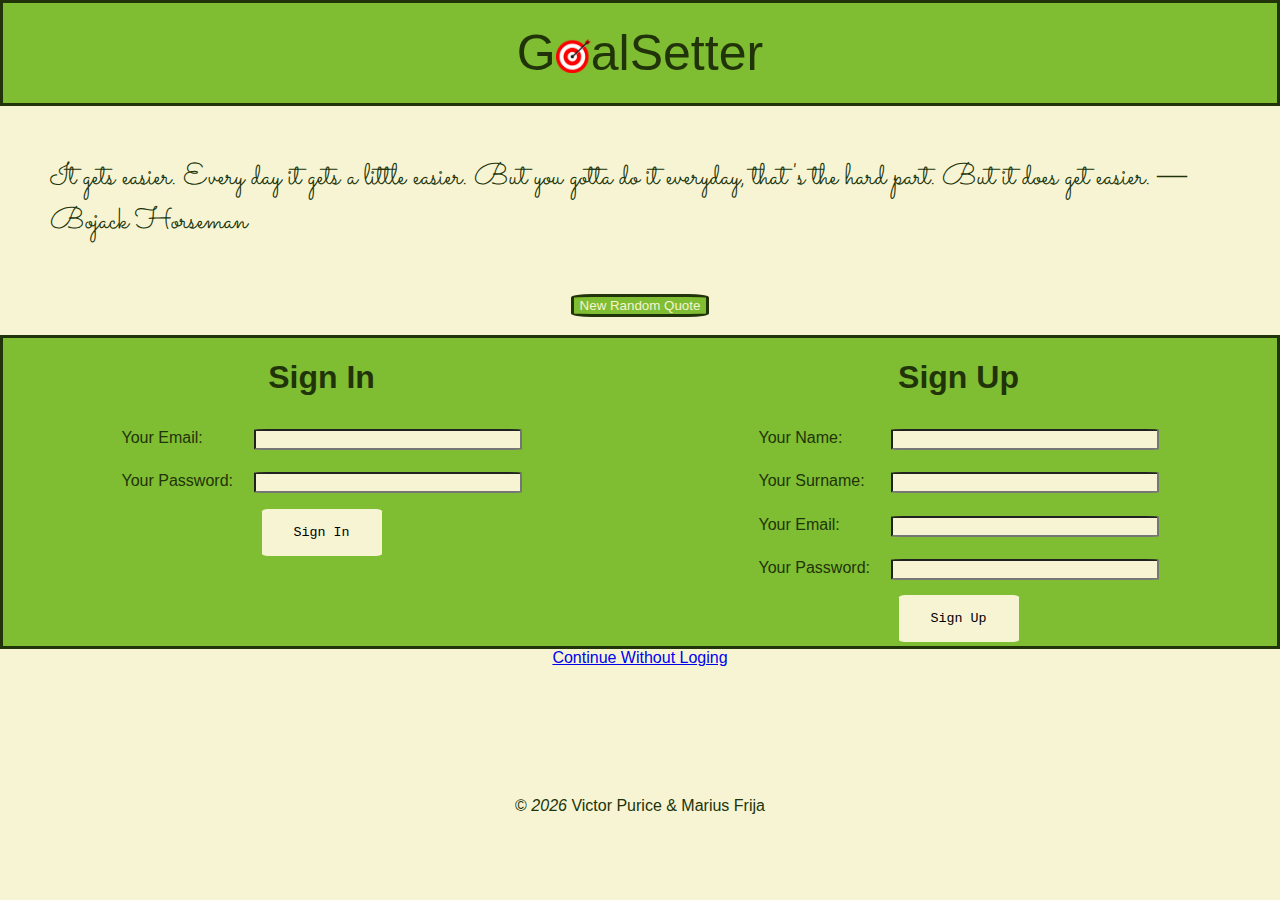
<file: index.html>
<!DOCTYPE html>
<html lang="en">
<head>
    <meta charset="UTF-8">
    <meta http-equiv="X-UA-Compatible" content="IE=edge">
    <meta name="viewport" content="width=device-width, initial-scale=1.0">
    <title>Welcome</title>
    <link rel="stylesheet" href="css_files\style.css">
    <link rel="shortcut icon" type="image/x-icon" href="target-2070972_1280.png">
    <script defer src="qoutes.js"></script>

    <link rel="stylesheet" type="text/css" href="style.css"/>
    <link rel="preconnect" href="https://fonts.googleapis.com">
    <link rel="preconnect" href="https://fonts.gstatic.com" crossorigin>
    <link href="https://fonts.googleapis.com/css2?family=Dancing+Script:wght@500&display=swap" rel="stylesheet">
   
    <link rel="preconnect" href="https://fonts.googleapis.com">
    <link rel="preconnect" href="https://fonts.gstatic.com" crossorigin>
    <link href="https://fonts.googleapis.com/css2?family=Sacramento&display=swap" rel="stylesheet">
    
    <script>
        function todayDate(){
        var d = new Date();
        var n = d.getFullYear() + "  ";
        return document.getElementById("date").innerHTML = n;
    }
    </script>


</head>

<body onload=todayDate()>

    <div class = "inceput">  
        <div class="titlu">G</div>
        <div class="titlu"><img src="target-2070972_1280.png" alt="" width="35" class="img"></div>
        <div class="titlu">a</div>
        <div class="titlu">l</div>
        <div class="titlu"> </div>
        <div class="titlu">S</div>
        <div class="titlu">e</div>
        <div class="titlu">t</div>
        <div class="titlu">t</div>
        <div class="titlu">e</div>
        <div class="titlu">r</div>
    </div>

    <div id="ascuns">
        <ul id="bruceli">
            <li>HAHAHA</li>
        </ul>
    </div>
    
    <div id="nemo">
        
    </div>

    <center>
    <button type="button" id="lol">New Random Quote</button>
    </center>
    <br>
    

    <div class="tabele">
        <form action="" onsubmit="return false">
            <ul class="nav">
                <li>
                    <h1>
                        Sign In
                    </h1>
                </li>
                <li>
                    <div class="name content">
                        <label for="Name">Your Email:</label>
                        <input type="email" name = "name" style="width:260px"/> 
                    </div>
                </li>
                <li>
                    <div class="email content">
                        <label for="">Your Password:</label><input type="password" name = "name_email" style="width:260px"> 
                    </div>
                </li>
                <li>
                <div class="button">
                        <button type="submit">
                            <div style="font-family: 'Courier New', monospace;"> Sign In </div>
                        </button>
                    </div>
                </li>
            </ul>
        </form>
        <form action="" onsubmit="return false">
            <ul class="nav">
                <li>
                    <h1>
                        Sign Up
                    </h1>
                </li>
                <li>
                    <div class="name content">
                        <label for="Name">Your Name:</label>
                        <input type="text" name = "name" style="width:260px"/> 
                    </div>
                </li>
                <li>
                    <div class="email content">
                        <label for="">Your Surname:</label><input type="text" name = "name_email" style="width:260px"> 
                    </div>
                </li>
                <li>
                    <div class="email content">
                        <label for="">Your Email:</label><input type="email" name = "name_email" style="width:260px"> 
                    </div>
                </li>
                <li>
                    <div class="email content">
                        <label for="">Your Password:</label><input type="password" name = "name_email" style="width:260px"> 
                    </div>
                </li>
                <li>
                    <div class="button">
                        <button type="submit" id="signup">
                            <div style="font-family: 'Courier New', monospace;"> Sign Up </div>
                        </button>
                    </div>
                </li>
            </ul>
        </form>
    </div>

    <center>
        <a href="home.html">Continue Without Loging</a>
    </center>
        


    

    <div class="empty"> </div>
    
    

    <footer>
        &copy; <em id="date"></em>Victor Purice & Marius Frija
    </footer>
</body>
</html>
</file>
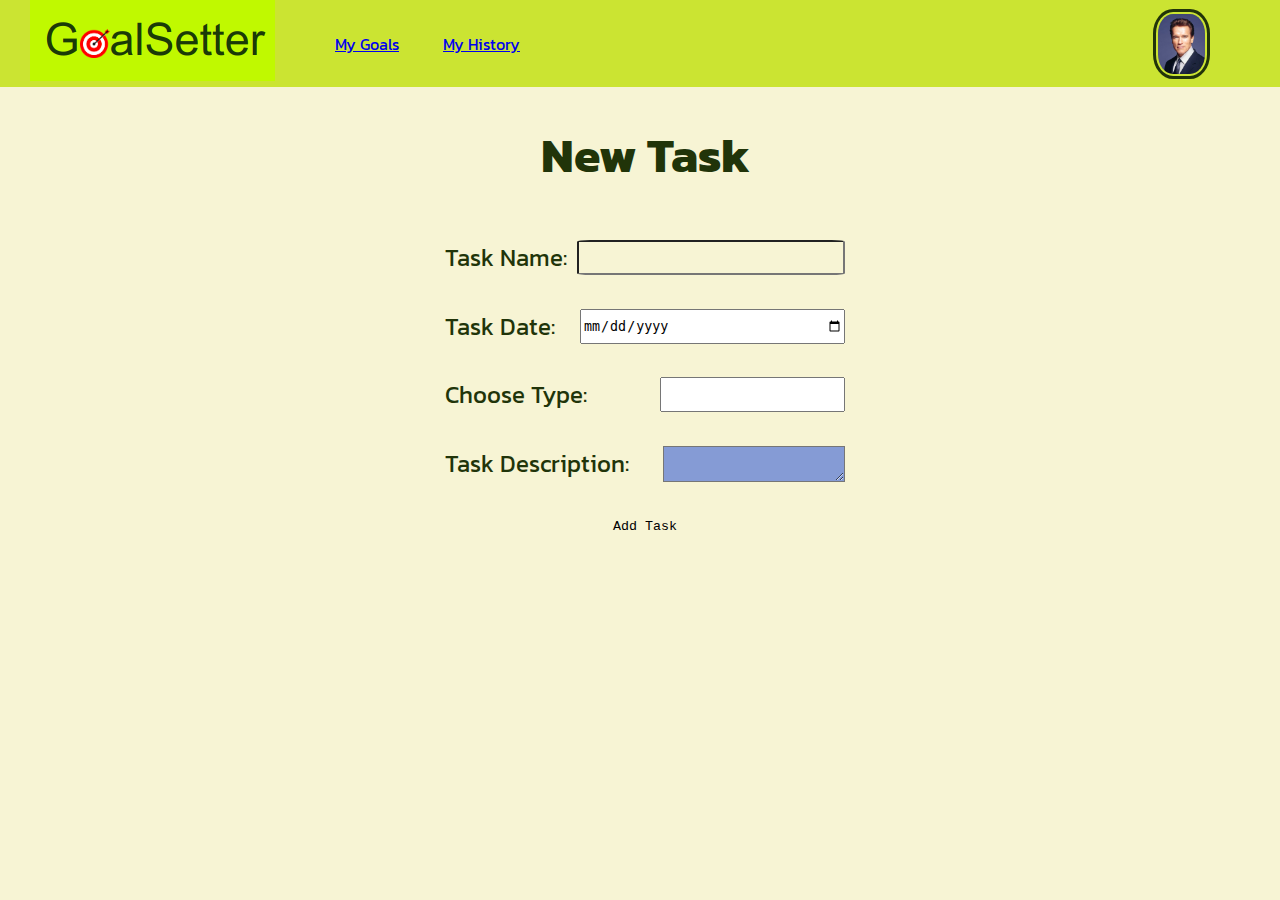
<file: add-goal.html>
<!DOCTYPE html>
<html lang="en">
<head>
    <link rel="shortcut icon" type="image/x-icon" href="target-2070972_1280.png">
        <link rel="stylesheet" href="css_files\style.css">
    <meta charset="UTF-8">
    <meta http-equiv="X-UA-Compatible" content="IE=edge">
    <meta name="viewport" content="width=device-width, initial-scale=1.0">
    <title>New Target</title>
    <link rel="stylesheet" href="css_files\home_style.css">
    <link rel="stylesheet" href="style.css">
    <link rel="preconnect" href="https://fonts.googleapis.com">
    <link rel="preconnect" href="https://fonts.gstatic.com" crossorigin>
    <link href="https://fonts.googleapis.com/css2?family=Kanit:wght@300&display=swap" rel="stylesheet">
</head>

<body>
    <nav>
        <a href="home.html"><img src="css_files/unnamed.png" alt="" class="logo"></a>
        <ul>
            <li><a href="home.html">My Goals</a></li>
            <li><a href="goal-history.html">My History</a></li>
        </ul>
        <img class="profile-pic" src="css_files\A._Schwarzenegger.jpg" alt="profile_picture" height="60px" width="48px" onclick="toggleMenu()">
    </nav>

    <div class="menu-wrap" id="menu">
        <div class="menu">
            <div class="user-info">
                <ul>
                <li><a href="profile.html" class="sub-menu-link">
                    <img src="1250689.png" alt="" width="15px" height="15px">
                    <p>Profile</p>
                    
                </a></li>
                <li><a href="index.html" class="sub-menu-link">
                    <img src="3596149.png" alt="" width="15px" height="15">
                    <p>Log Out</p>
                </a></li>
                </ul>
            </div>
        </div>
    </div>

    

    <form action="new target">
        <form action="" >
            <ul class="nav">
                <li>
                    <h1>
                        New Task
                    </h1>
                </li>
                <li>
                    <div class="name content">
                        <label for="Name">Task Name:</label>
                        <input type="text" name = "name" style="width:260px"/> 
                    </div>
                </li>
                <li>
                    <div class="email content">
                        <label for="">Task Date:</label><input type="date" name = "name_email" style="width:260px"> 
                    </div>
                </li>
                <li>
                    <div class="email content">
                        <label for="">Choose Type:
                        </label>
                        <input list="browsers">

                        <datalist id="browsers">
                          <option value="CheckBox">
                          <option value="Counter">
                          <option value="Progress Bar">
                        </datalist>                   
                    </div>
                </li>
                <li>
                    <div class="message content">
                        <label for="">Task Description:</label> <br> <textarea name="lol"></textarea> 
                    </div>
                </li>
                <li>
                    <div class="button">
                        <button type="submit">
                            <div style="font-family: 'Courier New', monospace;"> Add Task </div>
                        </button>
                    </div>
                </li>
            </ul>
        </form>



    <script>
    let menu = document.getElementById("menu");

    function toggleMenu(){
        menu.classList.toggle("open");
    }
    </script>

    </form>



    
</body>
</html>
</file>
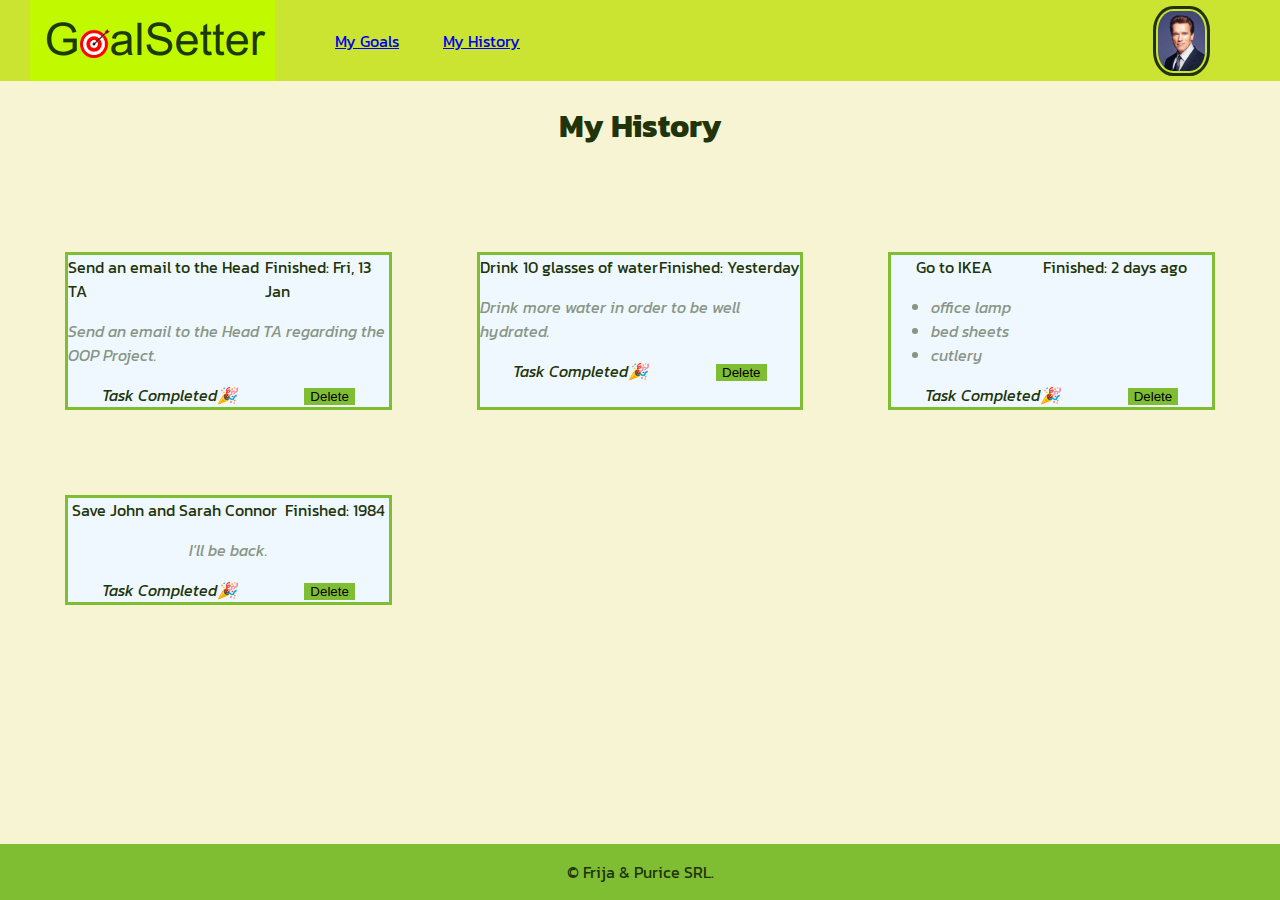
<file: goal-history.html>
<!DOCTYPE html>
<html lang="en">
<head>
    <meta charset="UTF-8">
    <meta http-equiv="X-UA-Compatible" content="IE=edge">
    <meta name="viewport" content="width=device-width, initial-scale=1.0">
    <title>Goal History</title>
    <link rel="stylesheet" href="css_files\home_style.css">
    <link rel="preconnect" href="https://fonts.googleapis.com">
<link rel="preconnect" href="https://fonts.gstatic.com" crossorigin>
<link href="https://fonts.googleapis.com/css2?family=Kanit:wght@300&display=swap" rel="stylesheet">
</head>
<body>
    <nav>
        <img src="css_files/unnamed.png" alt="" class="logo">
        <ul>
            <li><a href="home.html">My Goals</a></li>
            <li><a href="goal-history.html">My History</a></li>
        </ul>
        <img class="profile-pic" src="css_files\A._Schwarzenegger.jpg" alt="profile_picture" height="60px" width="48px" onclick="toggleMenu()">
    </nav>

    <div class="menu-wrap" id="menu">
        <div class="menu">
            <div class="user-info">
                <ul>
                <li><a href="profile.html" class="sub-menu-link">
                    <img src="1250689.png" alt="" width="15px" height="15px">
                    <p>Profile</p>
                    
                </a></li>
                <li><a href="index.html" class="sub-menu-link">
                    <img src="3596149.png" alt="" width="15px" height="15">
                    <p>Log Out</p>
                </a></li>
                </ul>
            </div>
        </div>
    </div>

    <center>
    <h1>My History</h1>
    </center>

    <div class="content">
        <div class="content-inner">
            <div class="goal-box">
                <div class="info">
                    <div class="goal-name">
                        Send an email to the Head TA
                    </div>
                    <div class="due-time">
                        Finished: Fri, 13 Jan
                    </div>
                </div>
                <div class="description">
                    <p class="desc-text">Send an email to the Head TA regarding the OOP Project.</p>
                </div>
                <div class="options">
                    <div class="option">Task Completed🎉</div>
                    <div class="option"><button>Delete</button></div>
                </div>
        
            </div>

            <div class="goal-box">
                <div class="info">
                    <div class="goal-name">
                        Drink 10 glasses of water
                    </div>
                    <div class="due-time">
                        Finished: Yesterday
                    </div>
                </div>
                <div class="description">
                    <p class="desc-text">Drink more water in order to be well hydrated.</p>
                    
                </div>
                <div class="options">
                    <div class="option">Task Completed🎉</div>
                    <div class="option"><button>Delete</button></div>
                </div>
        
            </div>

            <div class="goal-box">
                <div class="info">
                    <div class="goal-name">
                        Go to IKEA
                    </div>
                    <div class="due-time">
                        Finished: 2 days ago
                    </div>
                </div>
                <div class="description">
                    <p class="desc-text">
                        <ul class="desc-list">
                            <li>office lamp</li>
                            <li>bed sheets</li>
                            <li>cutlery</li>
                        </ul>
                    </p>
                </div>
                <div class="options">
                    <div class="option">Task Completed🎉</div>
                    <div class="option"><button>Delete</button></div>
                </div>
            
            </div>

            <div class="goal-box">
                <div class="info">
                    <div class="goal-name">
                        Save John and Sarah Connor
                    </div>
                    <div class="due-time">
                        Finished: 1984
                    </div>
                </div>
                <div class="description">
                    <p class="desc-text">I'll be back.</p>
                </div>
                <div class="options">
                    <div class="option">Task Completed🎉</div>
                    <div class="option"><button>Delete</button></div>
                </div>
            
            </div>

        </div>
    </div>
    <div class="footer">
        <p>&copy; Frija & Purice SRL.</p>
    </div>

    <script>
        let menu = document.getElementById("menu");

        function toggleMenu(){
            menu.classList.toggle("open");
        }

    </script>


</body>
</html>
</file>
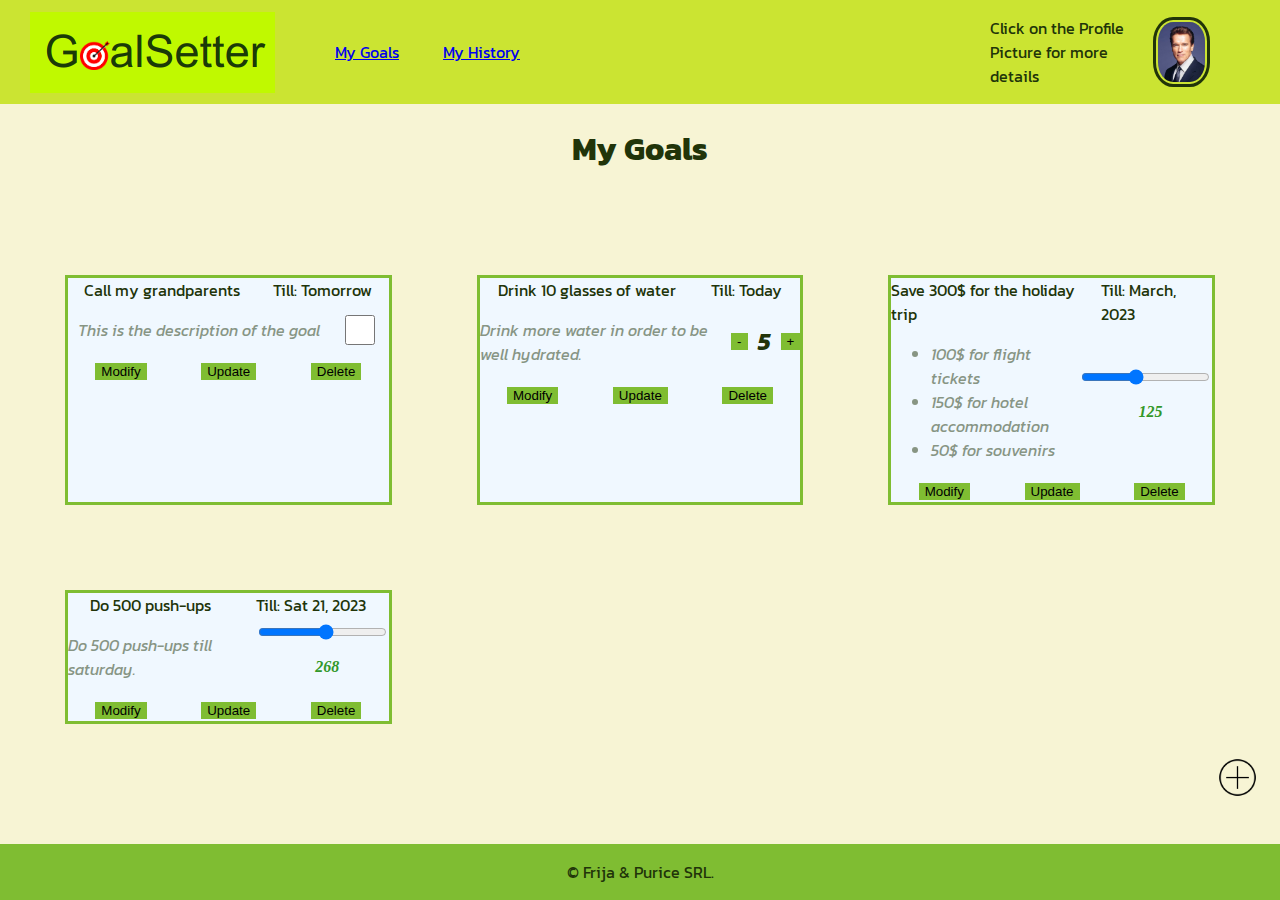
<file: home.html>
<!DOCTYPE html>
<html lang="en">
<head>
        <link rel="shortcut icon" type="image/x-icon" href="target-2070972_1280.png">

    <meta charset="UTF-8">
    <meta http-equiv="X-UA-Compatible" content="IE=edge">
    <meta name="viewport" content="width=device-width, initial-scale=1.0">
    <title>Home</title>
    <link rel="stylesheet" href="css_files\home_style.css">
    <link rel="preconnect" href="https://fonts.googleapis.com">
<link rel="preconnect" href="https://fonts.gstatic.com" crossorigin>
<link href="https://fonts.googleapis.com/css2?family=Kanit:wght@300&display=swap" rel="stylesheet">
</head>

<body>
    <nav>
        <img src="css_files/unnamed.png" alt="" class="logo">
        <ul>
            <li><a href="home.html">My Goals</a></li>
            <li><a href="goal-history.html">My History</a></li>
        </ul>
        <p>Click on the Profile Picture for more details</p>
        <img class="profile-pic" src="css_files\A._Schwarzenegger.jpg" alt="profile_picture" height="60px" width="48px" onclick="toggleMenu()">
    </nav>

    <div class="menu-wrap" id="menu">
        <div class="menu">
            <div class="user-info">
                <ul>
                <li><a href="profile.html" class="sub-menu-link">
                    <img src="1250689.png" alt="" width="15px" height="15px">
                    <p>Profile</p>
                    
                </a></li>
                <li><a href="index.html" class="sub-menu-link">
                    <img src="3596149.png" alt="" width="15px" height="15">
                    <p>Log Out</p>
                </a></li>
                </ul>
            </div>
        </div>
    </div>

    <center>
        <h1>My Goals</h1>
    </center>

    <div class="content">
        <div class="content-inner">
            <div class="goal-box">
                <div class="info">
                    <div class="goal-name">
                        Call my grandparents
                    </div>
                    <div class="due-time">
                        Till: Tomorrow
                    </div>
                </div>
                <div class="description">
                    <p class="desc-text">This is the description of the goal</p>
                    <div class="target"><input type="checkbox" value="done" class="larger"></div>
                </div>
                <div class="options">
                    <div class="option"><button>Modify</button></div>
                    <div class="option"><button>Update</button></div>
                    <div class="option"><button>Delete</button></div>
                </div>
        
            </div>

            <div class="goal-box">
                <div class="info">
                    <div class="goal-name">
                        Drink 10 glasses of water
                    </div>
                    <div class="due-time">
                        Till: Today
                    </div>
                </div>
                <div class="description">
                    <p class="desc-text">Drink more water in order to be well hydrated.</p>
                    <div class="target">
                        <button onclick="decrement()">-</button>  
                        <h2 id="counting">5</h2>
                        <button onclick="increment()">+</button> 
                    </div>
                </div>
                <div class="options">
                    <div class="option"><button>Modify</button></div>
                    <div class="option"><button>Update</button></div>
                    <div class="option"><button>Delete</button></div>
                </div>
        
            </div>

            <div class="goal-box">
                <div class="info">
                    <div class="goal-name">
                        Save 300$ for the holiday trip
                    </div>
                    <div class="due-time">
                        Till: March, 2023
                    </div>
                </div>
                <div class="description">
                    <p class="desc-text">
                        <ul class="desc-list">
                            <li>100$ for flight tickets</li>
                            <li>150$ for hotel accommodation</li>
                            <li>50$ for souvenirs</li>
                        </ul>
                    </p>
                    <div class="slider">
                        <input type="range" min="0" max="300" value="125" oninput="rangeValue.innerText = this.value">
                        <p id="rangeValue">125</p>
                    </div>
                </div>
                <div class="options">
                    <div class="option"><button>Modify</button></div>
                    <div class="option"><button>Update</button></div>
                    <div class="option"><button>Delete</button></div>
                </div>
            
            </div>

            <div class="goal-box">
                <div class="info">
                    <div class="goal-name">
                        Do 500 push-ups
                    </div>
                    <div class="due-time">
                        Till: Sat 21, 2023 
                    </div>
                </div>
                <div class="description">
                    <p class="desc-text">Do 500 push-ups till saturday.</p>
                    <div class="slider">
                        <input type="range" min="0" max="500" value="268" oninput="rangeValue.innerText = this.value">
                        <p id="rangeValue">268</p>
                    </div>
                </div>
                <div class="options">
                    <div class="option"><button>Modify</button></div>
                    <div class="option"><button>Update</button></div>
                    <div class="option"><button>Delete</button></div>
                </div>
            
            </div>

        </div>
    </div>

    <a href="add-goal.html"><img id="add-button" src="css_files\plus-sign-icon-31.png" alt="" width="30px"></a>
    
    <script>
        let menu = document.getElementById("menu");

        function toggleMenu(){
            menu.classList.toggle("open");
        }

        var data = 0;
        function increment() {
            data = data + 1;
            document.getElementById("counting").innerText = data;}
        function decrement() {
            data = data -1;
            document.getElementById("counting").innerText = data;
        }

    </script>

    <div class="footer">
        <p>&copy; Frija & Purice SRL.</p>
    </div>

    
</body>
</html>
</file>
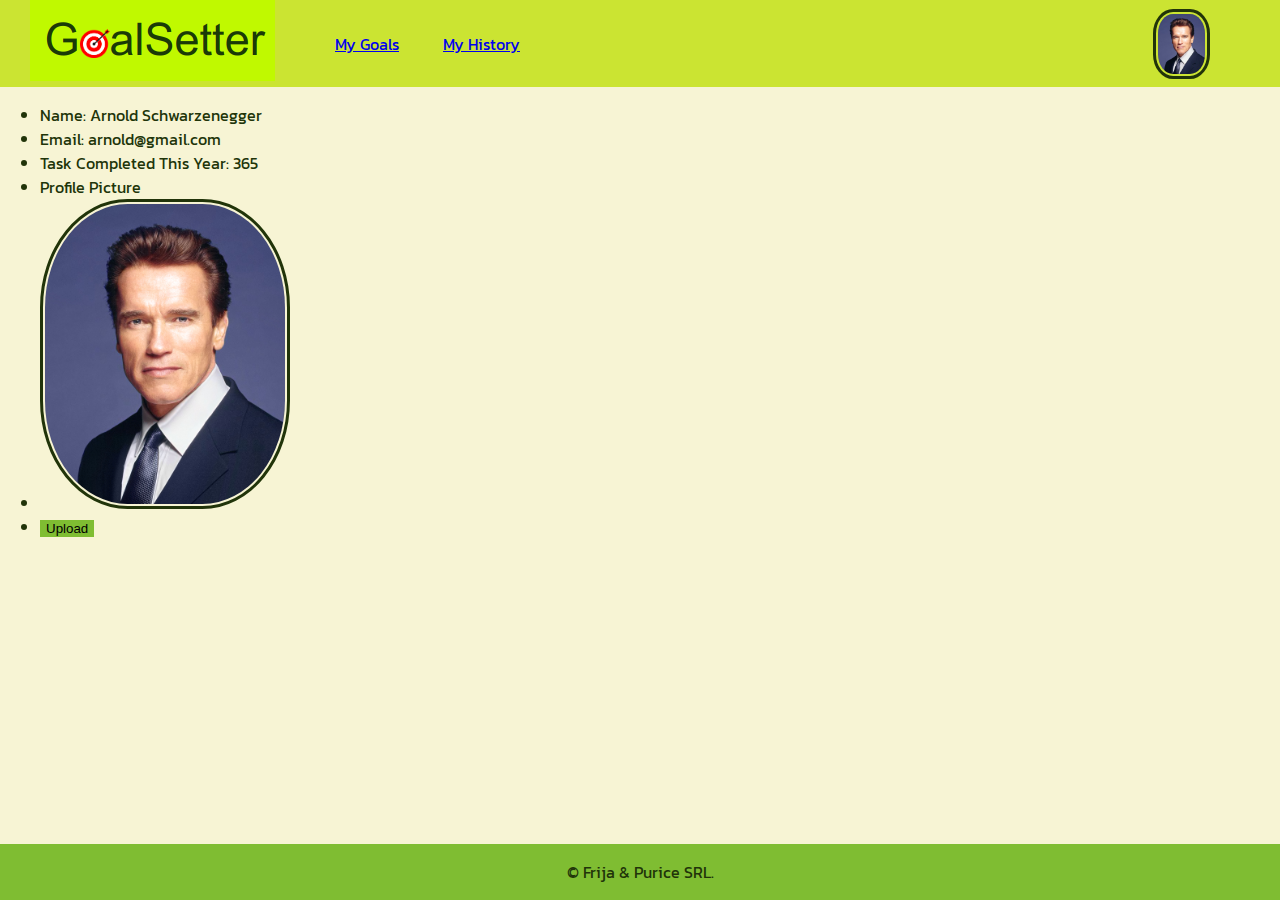
<file: profile.html>
<!DOCTYPE html>
<html lang="en">
<head>
    <meta charset="UTF-8">
    <meta http-equiv="X-UA-Compatible" content="IE=edge">
    <meta name="viewport" content="width=device-width, initial-scale=1.0">
    <title>Profile</title>
    <link rel="shortcut icon" type="image/x-icon" href="target-2070972_1280.png">
    <link rel="stylesheet" href="css_files\home_style.css">
    <link rel="preconnect" href="https://fonts.googleapis.com">
<link rel="preconnect" href="https://fonts.gstatic.com" crossorigin>
<link href="https://fonts.googleapis.com/css2?family=Kanit:wght@300&display=swap" rel="stylesheet">
</head>

<body>
    <nav>
        <a href="home.html"><img src="css_files/unnamed.png" alt="" class="logo"></a>
        <ul>
            <li><a href="home.html">My Goals</a></li>
            <li><a href="goal-history.html">My History</a></li>
        </ul>
        <img class="profile-pic" src="css_files\A._Schwarzenegger.jpg" alt="profile_picture" height="60px" width="48px" onclick="toggleMenu()">
    </nav>

    <div class="menu-wrap" id="menu">
        <div class="menu">
            <div class="user-info">
                <ul>
                <li><a href="profile.html" class="sub-menu-link">
                    <img src="1250689.png" alt="" width="15px" height="15px">
                    <p>Profile</p>
                    
                </a></li>
                <li><a href="index.html" class="sub-menu-link">
                    <img src="3596149.png" alt="" width="15px" height="15">
                    <p>Log Out</p>
                </a></li>
                </ul>
            </div>
        </div>
    </div>

    <div class = "blea">    
        <ul class="nav1">
            <li>Name: Arnold Schwarzenegger</li>
            <li>Email: arnold@gmail.com</li>
            <li>Task Completed This Year: 365</li>
            <li>Profile Picture</li>
            <li><img class="profile-pic" src="css_files\A._Schwarzenegger.jpg" alt="profile_picture" height= 300px" width="240px" onclick="toggleMenu()">
            </li>
            <li><button>Upload</button></li>

        </ul>
    </div>
    
    <script>
        let menu = document.getElementById("menu");

        function toggleMenu(){
            menu.classList.toggle("open");
        }

        var data = 0;
        function increment() {
            data = data + 1;
            document.getElementById("counting").innerText = data;}
        function decrement() {
            data = data -1;
            document.getElementById("counting").innerText = data;
        }

    </script>
    


    <div class="footer">
        <p>&copy; Frija & Purice SRL.</p>
    </div>

    
</body>
</html>
</file>
<file: style.css>
body {
    background-color: #F7F4D4;
    font-family: 'Kanit', sans-serif;
    color: #213409;
    margin: 0px;
}

.inceput{
    display: flex;
    justify-content: space-around;
    flex-wrap:wrap;
    background-color: #7FBD32;
    border: solid #213409;
    align-items: center;
    height: 100px;
  }

footer {
    margin: 20px auto;
    text-align: center;
}

.nav {
    list-style: none;
    display: flex;
    flex-direction: column;
    margin: 0;
    padding: 0;
    flex-wrap: wrap;
    align-items: center;
  }  


button[type=submit]{
    background-color: #F7F4D4;
    border: none;
    color: black;
    padding: 16px 32px;
    text-decoration: none;
    margin: 4px 2px;
    cursor: pointer;
    border-radius: 5%;
  }

input[type=text]{
    border-radius: 5%;
    background-color: #F7F4D4;
}


input[type=password]{
    border-radius: 5%;
    background-color: #F7F4D4;
}

input[type=email]{
    border-radius: 5%;
    background-color: #F7F4D4;
}

button[type=list]{
    background-color: white;
    border: none;
    color: black;
    padding: 16px 32px;
    text-decoration: none;
    margin: 4px 2px;
    cursor: pointer;
    border-radius: 5%;
  }


textarea{
    background-color: rgb(133, 155, 213);
}

.tabele{
    display: flex;
    justify-content: space-around;
    background-color: #7FBD32;
    border: solid #213409;
    flex-wrap: wrap;

}

.empty{
    height: 110px;
}

.content{
    display: flex;
    padding: .7em;
    width: 400px;
    justify-content: space-between;
}

.titlu{
    font-size: 50px;
    position: relative;
    white-space: nowrap;
}

.inceput{
    display: flex;
    flex-direction: row;
    justify-content: center;
    flex-wrap: wrap;
}

.left, .right {
    flex: 1;
}

.img{
    position:relative; top:3px;
}

#nemo{
    font-family: 'Sacramento', cursive;
    font-size: 30px;
    margin:30px;
    padding: 20px;
    border-radius: 10%;
    animation: fadeIn 3s;

}

#lol{
    background-color: #7FBD32;
    color: #F7F4D4;
    border: solid #213409;
    border-radius: 15%;
}

@keyframes fadeIn {
    0% { opacity: 0; }
    100% { opacity: 1; }
  }

#ascuns{
    display: none;
}
</file>
